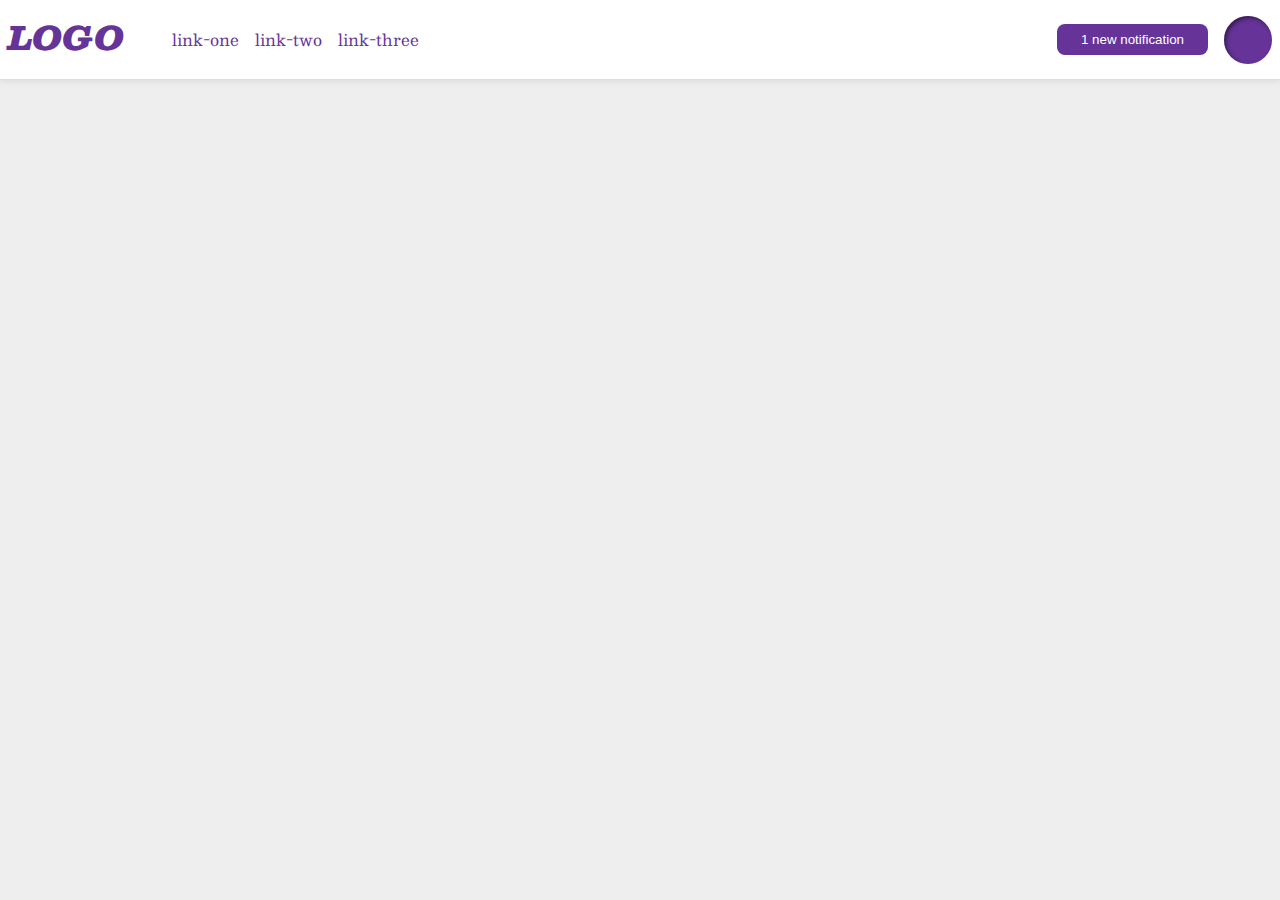
<file: flex/03-flex-header-2/index.html>
<!DOCTYPE html>
<html lang="en">
  <head>
    <meta charset="UTF-8">
    <meta http-equiv="X-UA-Compatible" content="IE=edge">
    <meta name="viewport" content="width=device-width, initial-scale=1.0">
    <title>Flex Header 2</title>
    <link rel="stylesheet" href="style.css">
  </head>
  <body>
    <div class="header">
      <div class="left">
        <div class="logo">
         LOGO
        </div>
        <ul class="links">
          <li><a href="google.com">link-one</a></li>
          <li><a href="google.com">link-two</a></li>
          <li><a href="google.com">link-three</a></li>
        </ul>
      </div>
      <div class="right">
        <button class="notifications">
          1 new notification
        </button>
        <div class="profile-image"></div>
      </div>
    </div>
  </body>
</html>
</file>
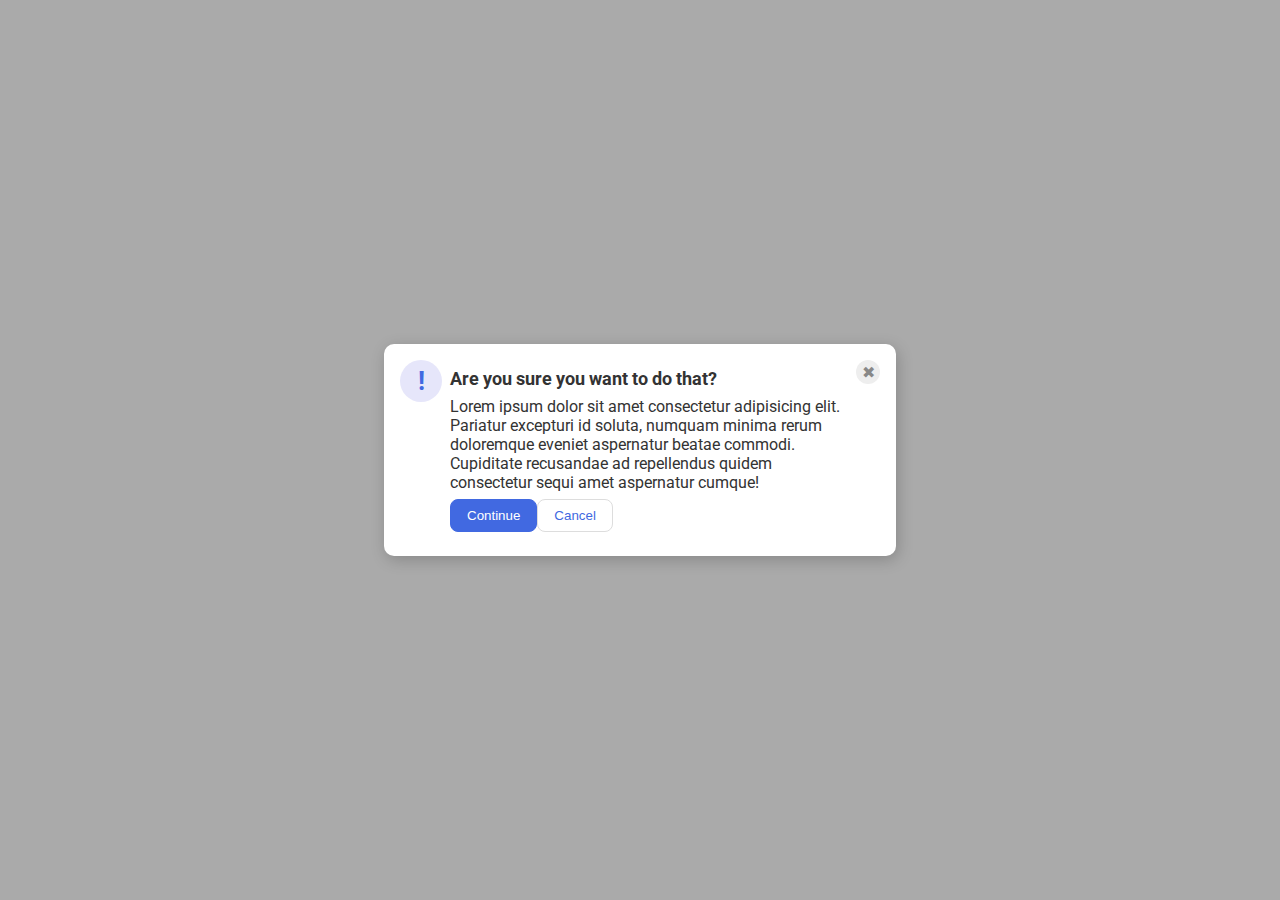
<file: flex/05-flex-modal/index.html>
<!DOCTYPE html>
<html lang="en">
  <head>
    <meta charset="UTF-8">
    <meta http-equiv="X-UA-Compatible" content="IE=edge">
    <meta name="viewport" content="width=device-width, initial-scale=1.0">
    <link rel="stylesheet" href="style.css">
    <title>Modal</title>
  </head>
  <body>
    <div class="modal">
      <div class="icon">!</div>
      <div class="stuff">
        <div class="header">Are you sure you want to do that?</div>
        <div class="text">Lorem ipsum dolor sit amet consectetur adipisicing elit. Pariatur excepturi id soluta, numquam minima rerum doloremque eveniet aspernatur beatae commodi. Cupiditate recusandae ad repellendus quidem consectetur sequi amet aspernatur cumque!</div>
        <div class="buttons">
        <button class="continue">Continue</button>
        <button class="cancel">Cancel</button>
        </div>
      </div>
      <div class="close-button">✖</div>
    </div>
  </body>
</html>
</file>
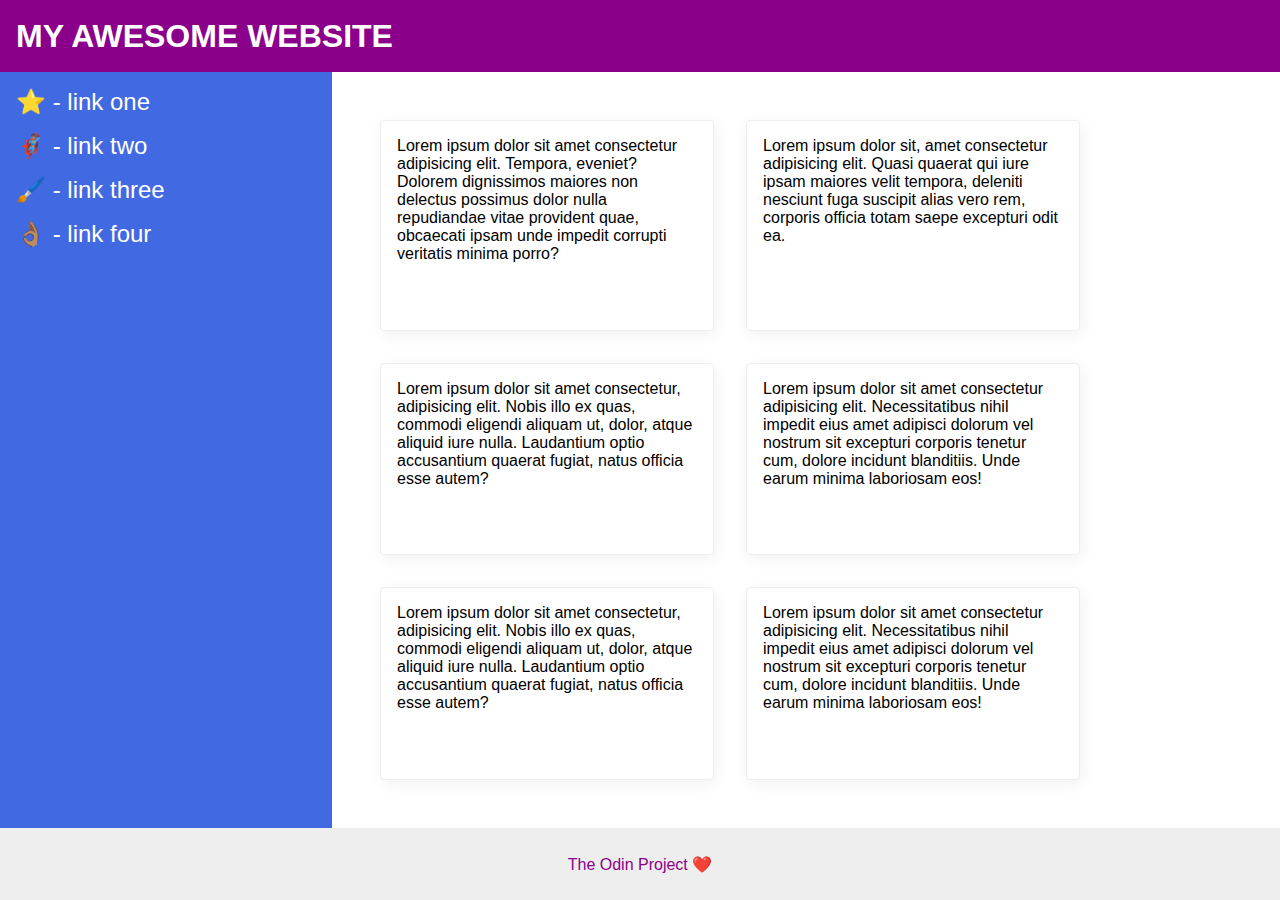
<file: flex/07-flex-layout-2/index.html>
<!DOCTYPE html>
<html lang="en">
  <head>
    <meta charset="UTF-8">
    <meta http-equiv="X-UA-Compatible" content="IE=edge">
    <meta name="viewport" content="width=device-width, initial-scale=1.0">
    <title>The Holy Grail</title>
    <link rel="stylesheet" href="style.css">
  </head>
  <body>
    <div class="header">
      MY AWESOME WEBSITE
    </div>
    
    <div class="middle">
      <div class="sidebar">
        <ul>
          <li><a href="#">⭐ - link one</a></li>
          <li><a href="#">🦸🏽‍♂️ - link two</a></li>
          <li><a href="#">🖌️ - link three</a></li>
          <li><a href="#">👌🏽 - link four</a></li>
        </ul>
      </div>
      <div class="midcards">
        <div class="card">Lorem ipsum dolor sit amet consectetur adipisicing elit. Tempora, eveniet? Dolorem dignissimos maiores non delectus possimus dolor nulla repudiandae vitae provident quae, obcaecati ipsam unde impedit corrupti veritatis minima porro?</div>
        <div class="card">Lorem ipsum dolor sit, amet consectetur adipisicing elit. Quasi quaerat qui iure ipsam maiores velit tempora, deleniti nesciunt fuga suscipit alias vero rem, corporis officia totam saepe excepturi odit ea.</div>
        <div class="card">Lorem ipsum dolor sit amet consectetur, adipisicing elit. Nobis illo ex quas, commodi eligendi aliquam ut, dolor, atque aliquid iure nulla. Laudantium optio accusantium quaerat fugiat, natus officia esse autem?</div>
        <div class="card">Lorem ipsum dolor sit amet consectetur adipisicing elit. Necessitatibus nihil impedit eius amet adipisci dolorum vel nostrum sit excepturi corporis tenetur cum, dolore incidunt blanditiis. Unde earum minima laboriosam eos!</div>
        <div class="card">Lorem ipsum dolor sit amet consectetur, adipisicing elit. Nobis illo ex quas, commodi eligendi aliquam ut, dolor, atque aliquid iure nulla. Laudantium optio accusantium quaerat fugiat, natus officia esse autem?</div>
        <div class="card">Lorem ipsum dolor sit amet consectetur adipisicing elit. Necessitatibus nihil impedit eius amet adipisci dolorum vel nostrum sit excepturi corporis tenetur cum, dolore incidunt blanditiis. Unde earum minima laboriosam eos!</div>
      </div>
    </div>
    <div class="footer">
      The Odin Project ❤️
    </div>
  </body>
</html>
</file>
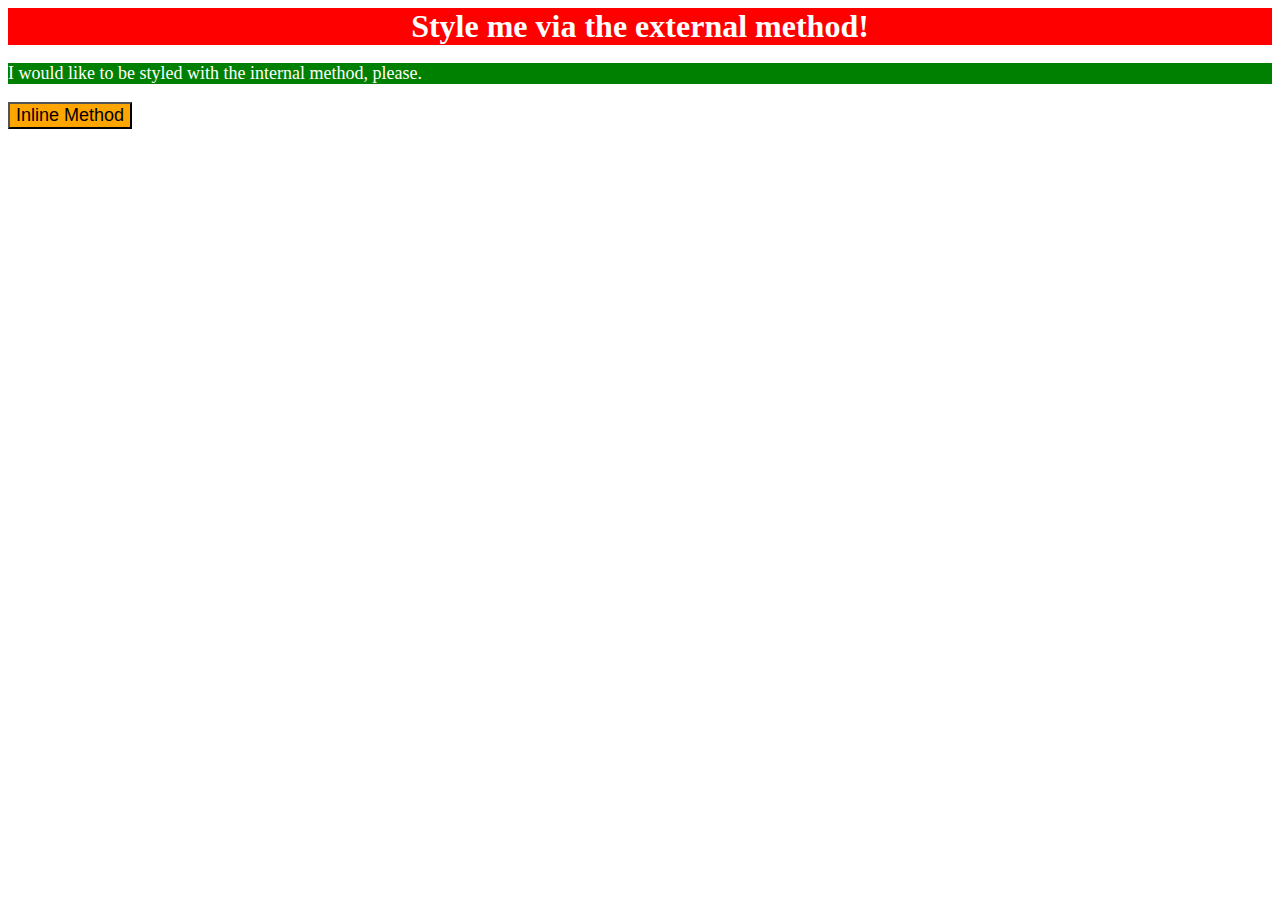
<file: foundations/01-css-methods/index.html>
<!DOCTYPE html>
<html lang="en">
  <head>
    <link rel="stylesheet" href="styles.css">
    <meta charset="UTF-8">
    <meta http-equiv="X-UA-Compatible" content="IE=edge">
    <meta name="viewport" content="width=device-width, initial-scale=1.0">
    <title>Methods for Adding CSS</title>
    <style>
      p {
        font-size: 18px;
        background-color: green;
        color: white;
      }
    </style>
  </head>
  <body>
    <div>Style me via the external method!</div>
    <p>I would like to be styled with the internal method, please.</p>
    <button style="font-size:18px;background-color:orange">Inline Method</button>
  </body>
</html>
</file>
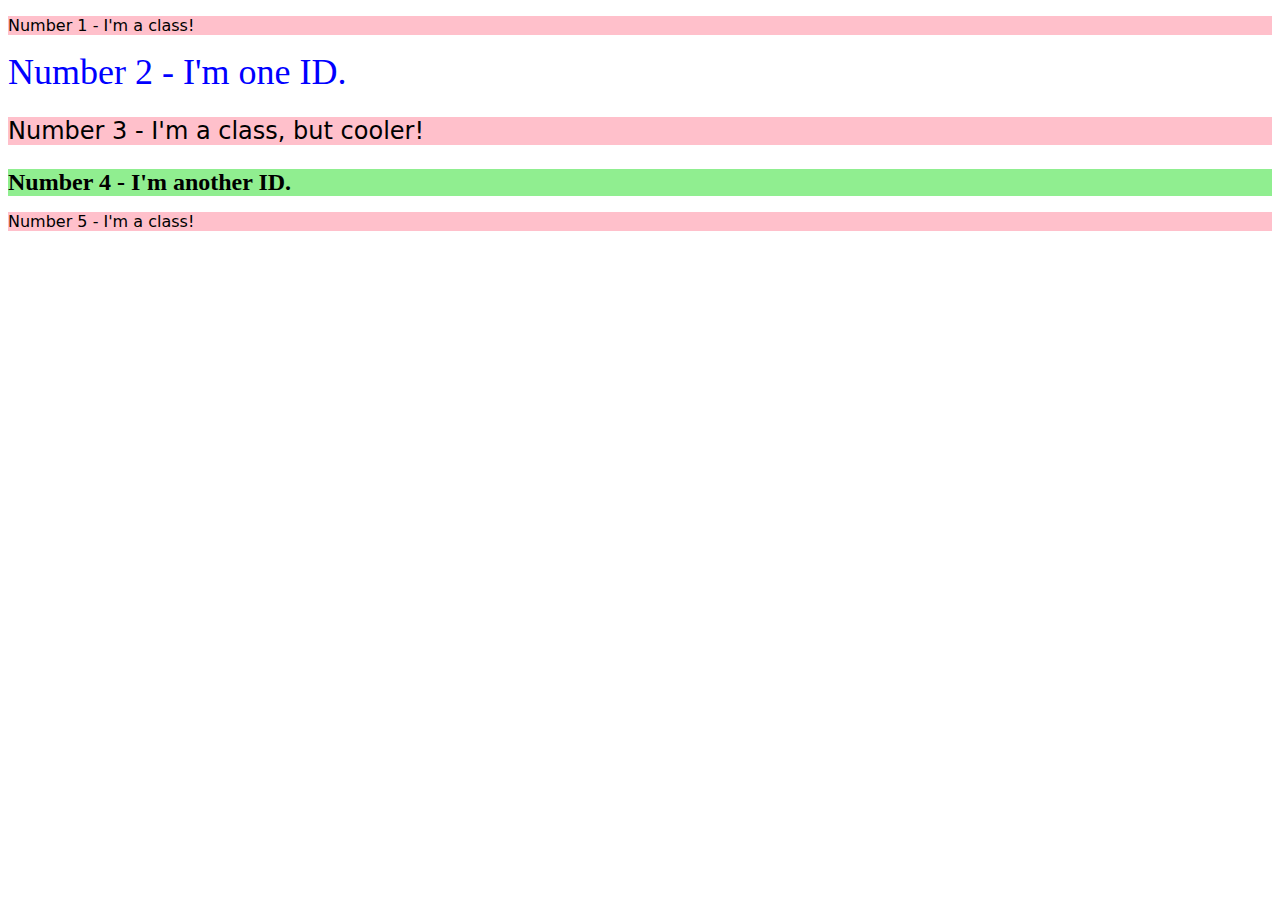
<file: foundations/02-class-id-selectors/index.html>
<!DOCTYPE html>
<html lang="en">
  <head>
    <meta charset="UTF-8">
    <meta http-equiv="X-UA-Compatible" content="IE=edge">
    <meta name="viewport" content="width=device-width, initial-scale=1.0">
    <title>Class and ID Selectors</title>
    <link rel="stylesheet" href="style.css">
  </head>
  <body>
    <p class="pinky">Number 1 - I'm a class!</p>
    <div id="no2">Number 2 - I'm one ID.</div>
    <p class="pinky no3">Number 3 - I'm a class, but cooler!</p>
    <div id="no4">Number 4 - I'm another ID.</div>
    <p class="pinky">Number 5 - I'm a class!</p>
  </body>
</html>
</file>
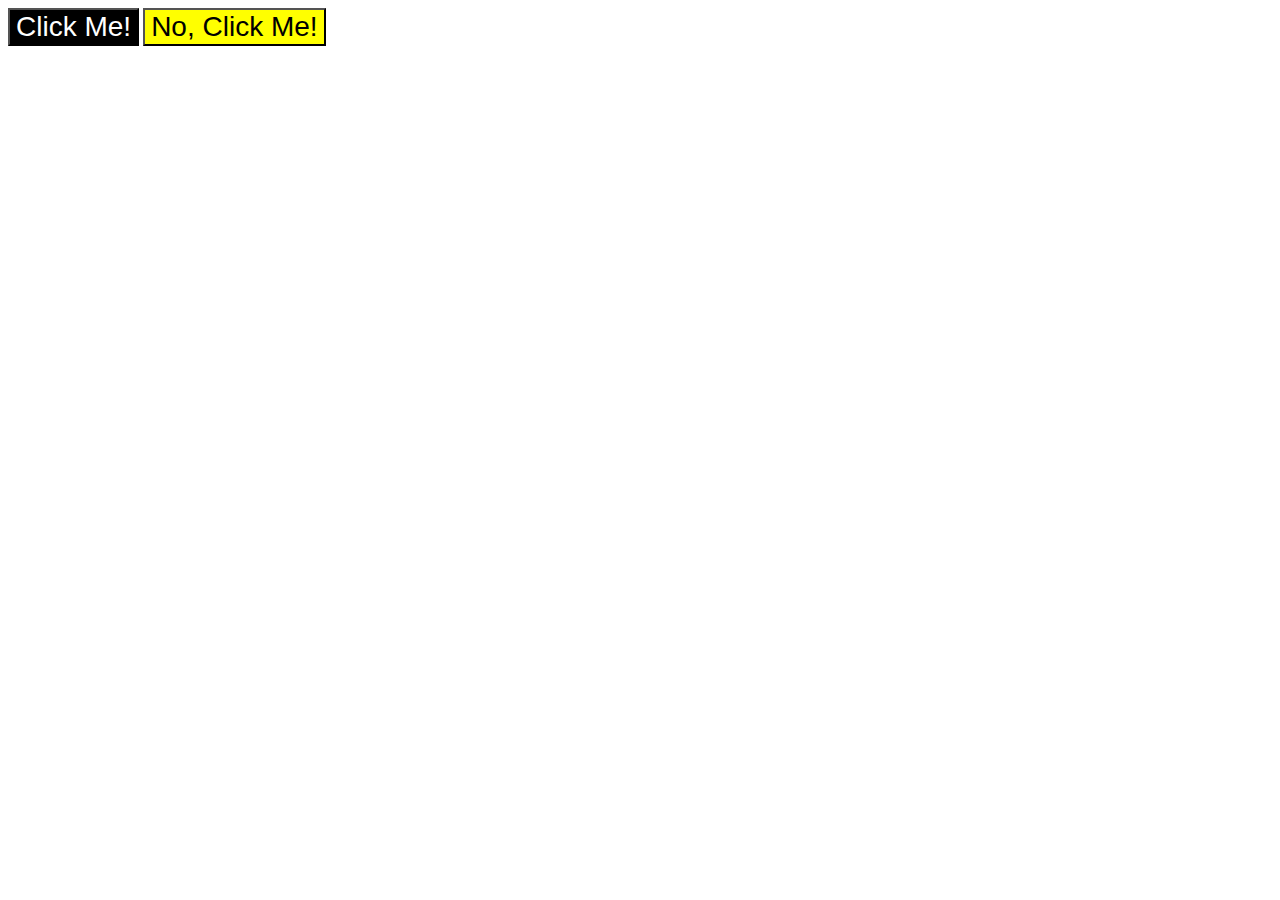
<file: foundations/03-grouping-selectors/index.html>
<!DOCTYPE html>
<html lang="en">
  <head>
    <meta charset="UTF-8">
    <meta http-equiv="X-UA-Compatible" content="IE=edge">
    <meta name="viewport" content="width=device-width, initial-scale=1.0">
    <title>Grouping Selectors</title>
    <link rel="stylesheet" href="style.css">
  </head>
  <body>
    <button class="button black">Click Me!</button>
    <button class="button yellow">No, Click Me!</button>
  </body>
</html>
</file>
<file: flex/03-flex-header-2/style.css>
/* this is some magical font-importing.  
you'll learn about it later. */
@import url('https://fonts.googleapis.com/css2?family=Besley:ital,wght@0,400;1,900&display=swap');

body {
  margin: 0;
  background: #eee;
  font-family: Besley, serif;
}

.header {
  background: white;
  border-bottom: 1px solid #ddd;
  box-shadow: 0 0 8px rgba(0,0,0,.1);
  display: flex;
  justify-content: space-between;
  align-items: center;
  padding: 8px;
}

.right {
  display: flex;
  justify-content: space-between;
  align-items: center;
}
.left {
  display: flex;
  justify-content: space-around;
}
.profile-image {
  background: rebeccapurple;
  box-shadow: inset 2px 2px 4px rgba(0,0,0,.5);
  border-radius: 50%;
  width: 48px;
  height: 48px;
}

.logo {
  color: rebeccapurple;
  font-size: 32px;
  font-weight: 900;
  font-style: italic;
}

button {
  border: none;
  border-radius: 8px;
  background: rebeccapurple;
  color: white;
  padding: 8px 24px;
  margin: 16px;
}

a {
  /* this removes the line under our links */
  text-decoration: none;
  color: rebeccapurple;
  padding: 8px;
  padding-top: 0px;
}

ul {
  list-style-type: none;
  display: flex;
  
}
</file>
<file: flex/05-flex-modal/style.css>
@import url('https://fonts.googleapis.com/css2?family=Roboto:wght@400;700&display=swap');

html, body {
  height: 100%;
}

body {
  font-family: Roboto, sans-serif;
  margin: 0;
  background: #aaa;
  color: #333;
  /* I'll give you this one for free lol */
  display: flex;
  align-items: center;
  justify-content: center;
}

.modal {
  background: white;
  width: 480px;
  height: 180px;
  border-radius: 10px;
  box-shadow: 2px 4px 16px rgba(0,0,0,.2);
  display: flex;  
  padding: 16px;
}

.stuff{
  
  display: flex;
  flex-direction: column;
  justify-content:space-between;
  margin: 8px;
}

.buttons{
  display: flex;
}

.icon {
  color: royalblue;
  font-size: 26px;
  font-weight: 700;
  background: lavender;
  width: 42px;
  height: 42px;
  border-radius: 50%;
  display: flex;
  align-items: center;
  justify-content: center;
  flex-shrink: 0;
  

}

.close-button {
  background: #eee;
  border-radius: 50%;
  color: #888;
  font-weight: 400;
  font-size: 16px;
  height: 24px;
  width: 24px;
  display: flex;
  align-items: center;
  justify-content: center;
  flex-shrink: 0;
}

button {
  padding: 8px 16px;
  border-radius: 8px;
  top-margin: 12px;
  bottom-margin: 12px;
}

button.continue {
  background: royalblue;
  border: 1px solid royalblue;
  color: white;
}

button.cancel {
  background: white;
  border: 1px solid #ddd;
  color: royalblue;
}

.header{
  font-weight: bold;
  font-size: 18px;
  top-margin: 12px;
  bottom-margin: 12px;
}
</file>
<file: flex/07-flex-layout-2/style.css>
body {
  font-family: -apple-system, BlinkMacSystemFont, 'Segoe UI', Roboto, Oxygen, Ubuntu, Cantarell, 'Open Sans', 'Helvetica Neue', sans-serif;
  margin: 0;
  min-height: 100vh;
}

.header {
  height: 72px;
  background: darkmagenta;
  color: white;
}

.footer {
  height: 72px;
  background: #eee;
  color: darkmagenta;
}

.sidebar {
  min-width: 300px;
  background: royalblue;
}

.card {
  border: 1px solid #eee;
  box-shadow: 2px 4px 16px rgba(0,0,0,.06);
  border-radius: 4px;
}

/* added */

body {
  display: flex;
  flex-direction: column;
}

.header {
  font-size: 32px;
  font-weight: 900;
  padding-left: 16px;
  display: flex;
  align-items: center;
}

.footer{
  display: flex;
  justify-content: center;
  align-items: center;
}

.middle {
  display: flex;
  flex: 1;
  
}

.sidebar{
  flex-shrink: 0;
  padding: 16px;
}

a {
  color: white;
  text-decoration: none;
  font-size: 24px;
}
ul {
  list-style-type: none;
  margin: 0;
  padding: 0;
}

li{
  margin-bottom: 16px;
}

.card {
  /*height: 346px;*/
  width: 300px;
  margin: 16px;
  padding: 16px;
}

.midcards {
  display: flex;
  flex-wrap: wrap;
  padding: 32px;
}
</file>
<file: foundations/01-css-methods/styles.css>
div {
   text-align: center; 
   background-color: red;
   color: white;
   font-size: 32px;
   font-weight: bold;
}
</file>
<file: foundations/02-class-id-selectors/style.css>
.pinky{
    background-color: pink;
    font-family: "Verdana", "DejaVu Sans", sans-serif ;
}

.no3{
    font-size: 24px;
}

#no2{
    font-size: 36px;
    color: blue;
}

#no4{
    font-size: 24px;
    background-color: lightgreen;
    font-weight: bold;
}
</file>
<file: foundations/03-grouping-selectors/style.css>
.button{
  font-size: 28px;
  font-family: Helvetica, "Times New Roman",sans-serif;  
}

.black{
   background-color: black;
   color:white; 
}

.yellow{
    background-color: yellow;
    
}
</file>
